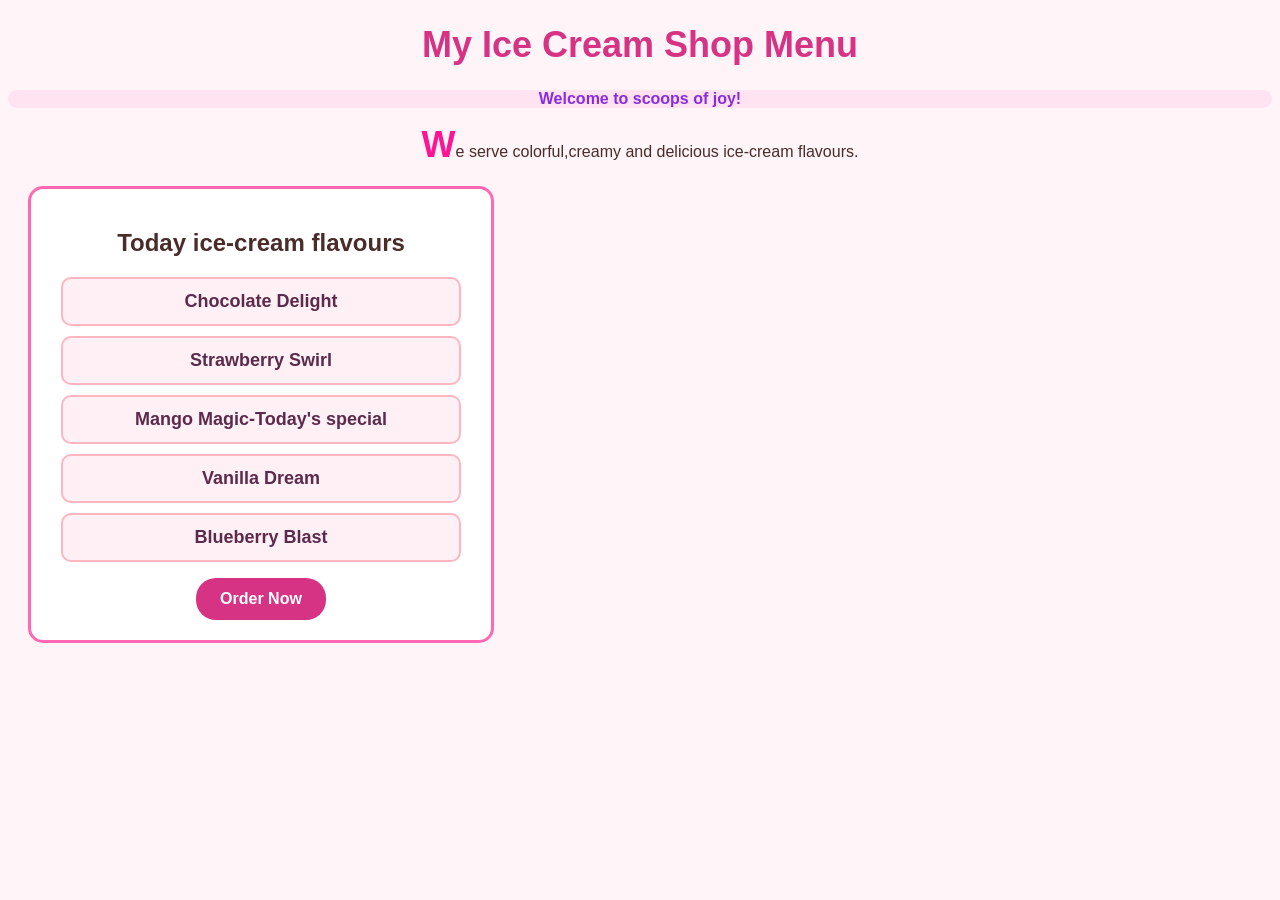
<file: ICE CREAM SHOP MENU/index.html>
<!DOCTYPE html>
<html>
    <head>
        <title>My Ice Cream Shop Menu</title>
        <style>
            body {
                font-family: Arial,sans-serif;
                background-color: #fff4f8;
                text-align: center;
                color: #4a2c2a;
            }

            h1{
                color: #d63384;
                font-size: 36px;
            }

            h1+p {
                color: #8a2be2;
                font-weight: bold;
                background-color: #ffe3f1;
                border-radius: 10px;
            }

            .shop-description::first-letter{
                font-size: 36px;
                color: #ff1493;
                font-weight: bold;
            }

            .menu-box {
                width: 420px;
                background-color: white;
                border: 3px solid #ff69b4;
                border-radius: 15px;
                margin: 20px;
                padding: 20px;
            }

            ul{
                padding: 0;
            }

            ul>li {
                list-style: none;
                background-color: #fff0f5;
                color: #5c2a4a;
                font-size: 18px;
                font-weight: bold;
                margin: 10px;
                padding: 12px;
                border-radius: 10px;
                border: 2px solid #ffb6c1;
            }

            ul>li:nth :nth-child(3) {
                background-color: #fff3cd;
                color: #b85c00;
                border: 3px solid #ffa500;
            }

            ul>li:hover {
                background-color: #ff69b4;
                color: white;
                cursor: pointer;
                transform:scale(1.05);
            }

            button {
                background-color: #d63384;
                color: white;
                border: none;
                border-radius: 20px;
                padding: 12px 24px;
                font-size: 16px;
                font-weight: bold;
            }

            button:hover{
                background-color: #8a2be2;
            }
        </style>
    </head>

    <body>
        <h1>My Ice Cream Shop Menu</h1>
        <p>Welcome to scoops of joy!</p>
        <p class="shop-description">
            We serve colorful,creamy and delicious ice-cream flavours.
        </p>

        <div class="menu-box">
            <h2>Today ice-cream flavours</h2>
            <ul>
                <li>Chocolate Delight</li>
                <li>Strawberry Swirl</li>
                <li>Mango Magic-Today's special</li>
                <li>Vanilla Dream</li>
                <li>Blueberry Blast</li>
            </ul>
            <button>Order Now</button>
        </div>
    </body>
</html>
</file>
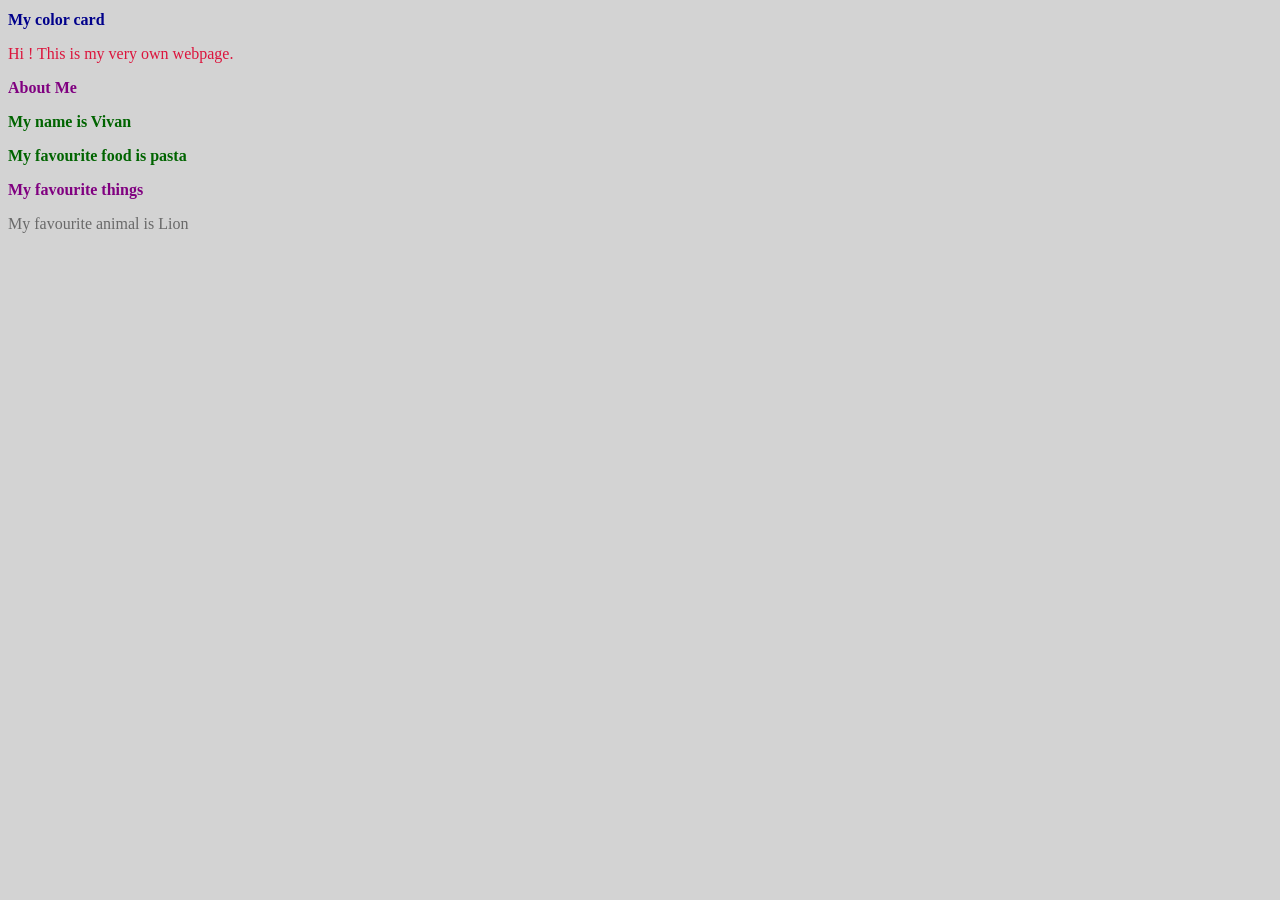
<file: LESSON 1 ACTIVITY 1/index.html>
<!DOCTYPE html>
<html>
    <head>
        <title>My Colour Card</title>

        <style>
            * {
                font-size : 16px;
            }

            body{
                background-color : lightgray;
            }

            h1 {
                color : darkblue;
            }

            h2 {
                color : purple;
            }

            p {
                color :dimgray
            }

            .my-detail {
                color :darkgreen;
                font-weight : bold
            }
            #my-card{
                background-color: lightcyan;
            }
        </style>
    </head>

    <body>
        <h1>My color card</h1>
        <p style="color:crimson;">Hi ! This is my very own webpage.</p>

        <div id="my card">

            <h2>About Me</h2>
            <p class="my-detail">My name is Vivan</p>
            <p class="my-detail">My favourite food is pasta</p>

            </div>

            <h2>My favourite things</h2>
            <p>My favourite animal is Lion</p>




    </body>
</html>
</file>
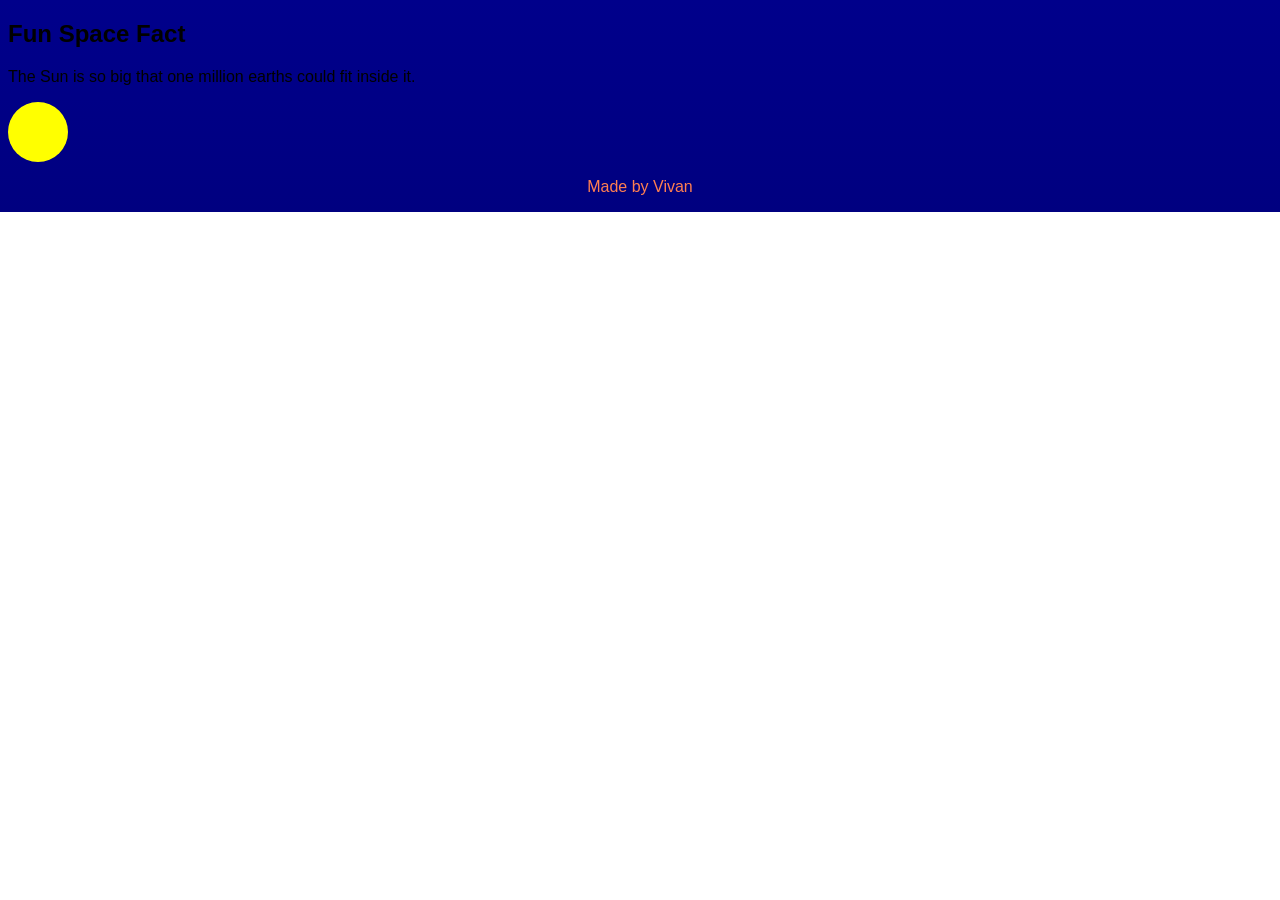
<file: LESSON 2 ACTIVITY 1/index.html>
<!DOCTYPE html>
<html>

<head>
    <title>My Space Page</title>
    <link rel ="stylesheet" href ="style.css">
</head>

<body>

<div class="page header>
    <h1>My Space Page</h1>
    <p>Welcome to my corner of the galaxy</p>
</div>

    <div class = "fact-card">
    <h2>Fun Space Fact</h2>
    <p>The Sun is so big that one million earths could fit inside it.</p>

    <div class="star"></div>

    <p class = "footer-text">Made by Vivan</p>
</body>

</html>
</file>
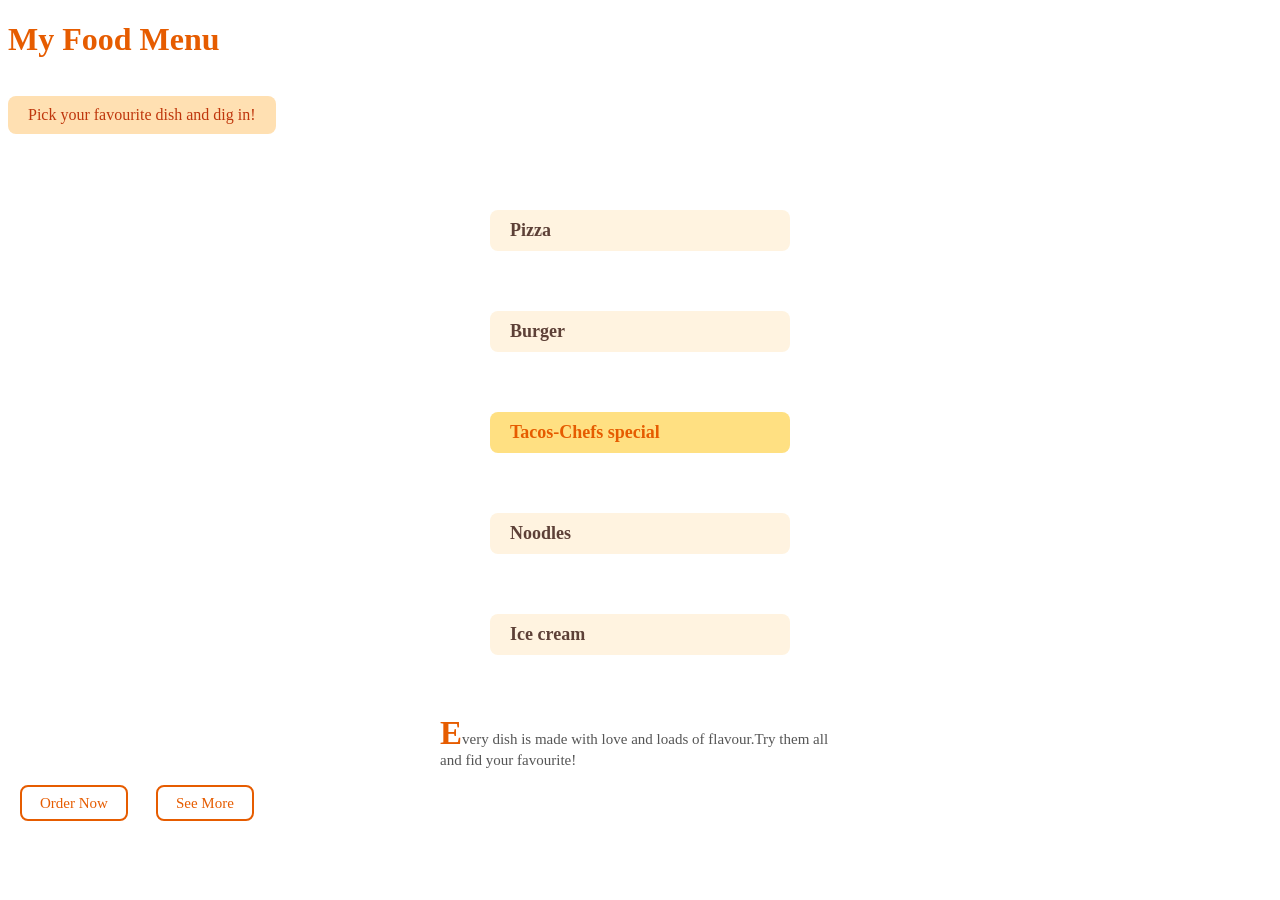
<file: LESSON 4 ACITVITY 1/index.html>
<!DOCTYPE html>
<html>

<head>
    <title>My Food Menu</title>
    <style>
        <body{
            font-family: Arial;
            background: #fff8f0;
            padding: 30px;
            text-align: center;
        }

        h1{
            color: #e65c00;
        }

        /*Sibling Selector-styles the paragraph right after h1 */
        h1+p{
            background: #ffe0b2;
            padding: 10px 20px;
            border-radius:8px ;
            color:#bf360c ;
            display:inline-block ;
        }

        ul{
            padding: 0;
            margin-top: 20px;
        }

        ul>li{
            list-style: none;
            font-size: 18px;
            font-weight: bold;
            color: #5d4037;
            padding: 10px 20px;
            margin: 60px auto;
            width: 260px;
            background: #fff3e0;
            border-radius: 8px;
        }

        ul li:nth-child(3){
            background:#ffe082 ;
            color: #e65c00;
        }

        .desc{
            color: #555;
            margin-top: 20px;
            font-size: 15px;
            max-width: 400px;
            margin-left: auto;
            margin-right: auto;
        }

        .desc::first-letter{
            font-size: 220%;
            color:#e65c00 ;
            font-weight:bold;
        }

        .links{
            margin-top: 25px;
        }

        a{
            color: #e65c00;
            text-decoration: none;
            font-size: 15px;
            margin: 0 12px;
            padding: 8px 18px;
            border: 2px solid #e65c00;
            border-radius: 8px;
        }

        a:hover{
            background: #e65c00;
            color: white;
        }
    </style>
</head>

<body>
    <h1>My Food Menu</h1>
    <p>Pick your favourite dish and dig in!</p>

    <ul>
        <li>Pizza</li>
        <li>Burger</li>
        <li>Tacos-Chefs special</li>
        <li>Noodles</li>
        <li>Ice cream</li>
    </ul>

    <p class="desc">Every dish is made with love and loads of flavour.Try them all and fid your favourite!</p>

    <div class="links">
    <a href="#">Order Now</a>
    <a href="#"> See More</a>
    </div>
    </body>
</html>
</file>
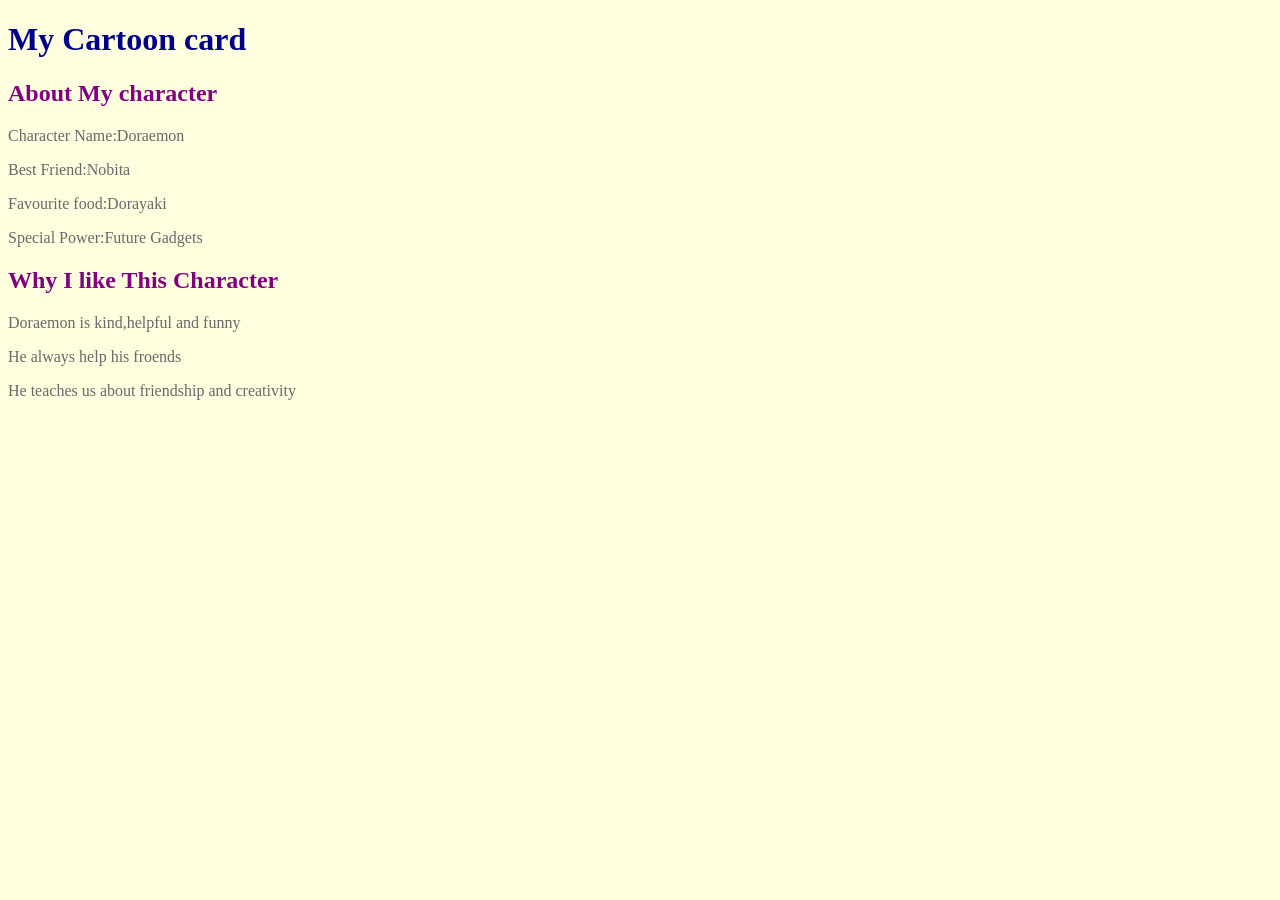
<file: My Cartoon Card/index.html>
<!DOCTYPE html>
<html lang="en">
    <head>
        <meta charset="UTF-8">
        <meta name="viewport"content=width="device-width",initial scale="1.0">
        <title>My Cartoon Card</title>

        <style>

            /*Universal Selector-Applies to everything in the page*/
            */{
                font-size: 16px;
            }

            /*Element Selectors*/
            body{
                background-color: lightyellow;
            }

            h1{
                color: darkblue;
            }

            h2{
                color: purple;
            }

            p{
                color: dimgray;
            }

            /*Class Selector*/
            .cartoon detail{
                color: darkgreen;
                font-weight: bold;
            }

            /*ID Selector*/
            #cartoon-card{
                background-color: lightcyan;
            }
        </style>
        
        </head>

        <body>


        <h1>My Cartoon card</h1>

        <!--Inline CSS-->

        <p style="color: crimson;>Meet My favourite cartton character!</p>

        <div id="cartoon-card">

        <h2>About My character</h2>

        <p class="cartoon-detail">Character Name:Doraemon</p>
        <p class="cartoon-detail">Best Friend:Nobita</p>
        <p class="cartoon-detail">Favourite food:Dorayaki</p>
        <p class="cartoon-detail">Special Power:Future Gadgets</p>

        </div>

        <h2>Why I like This Character</h2>

        <p>Doraemon is kind,helpful and funny</p>
        <p>He always help his froends</p>
        <p>He teaches us about friendship and creativity</p>

        </body>
        </html>
</file>
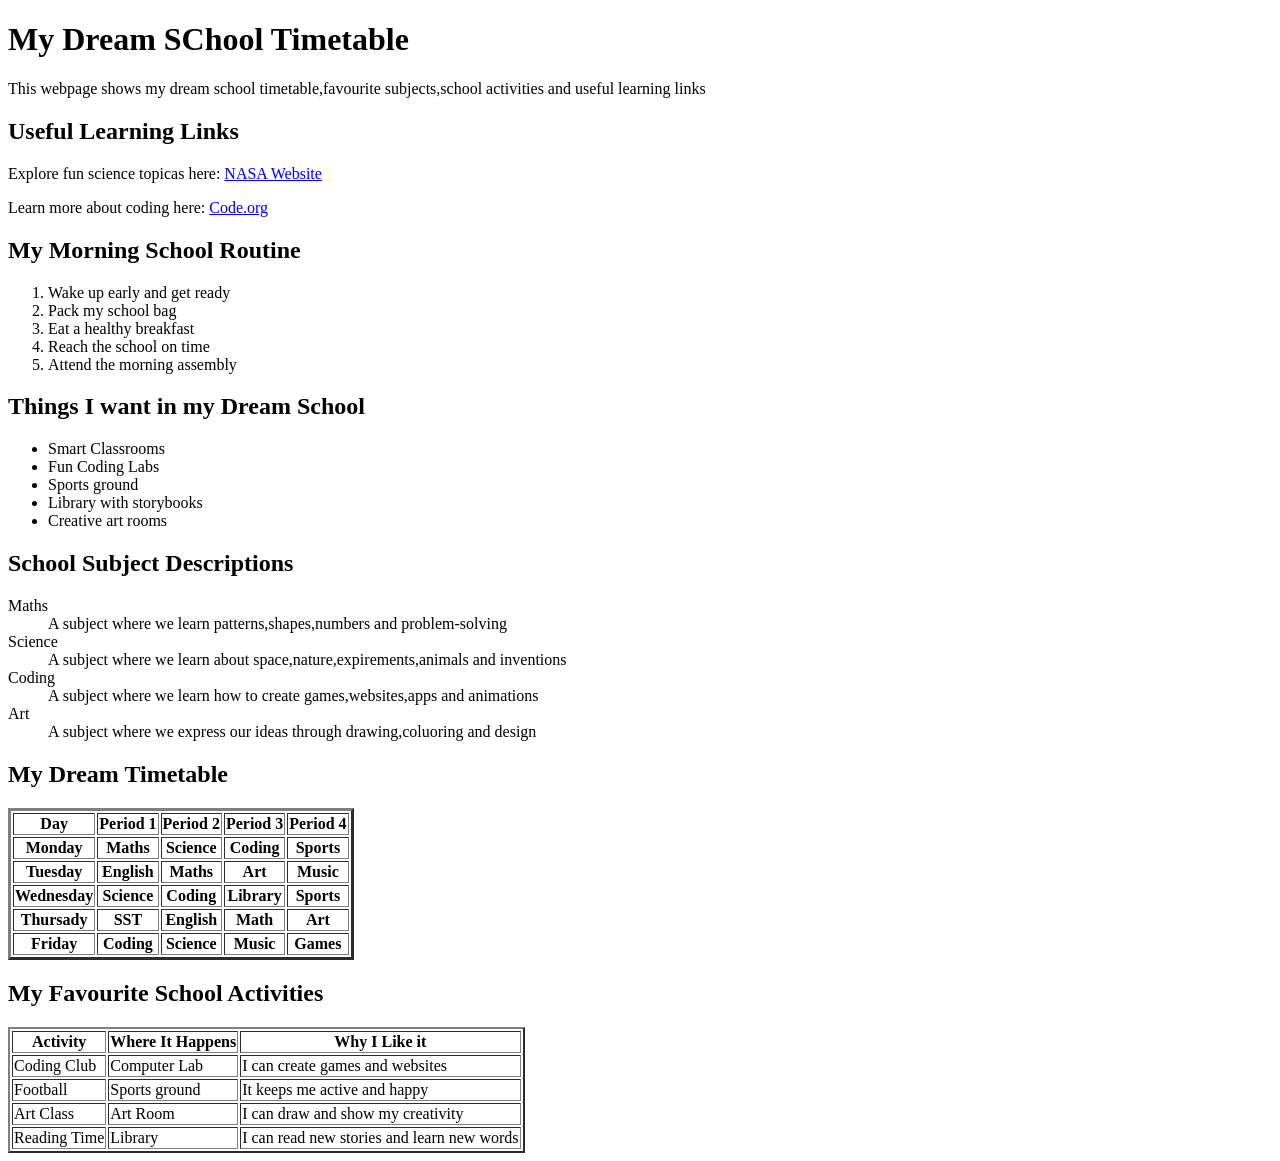
<file: MY DREAM SCHOOL TIMETABLE/index.html>
<!DOCTYPE html>
<html>

<head>
    <meta charset="utf-8" <meta name="viewport" content="width-device-width">
    <title>My Dream School Timetable</title>
</head>

<body>

    <h1>My Dream SChool Timetable</h1>

    <p>
        This webpage shows my dream school timetable,favourite subjects,school activities and useful learning links
    </p>

    <h2>Useful Learning Links</h2>

    <p>
        Explore fun science topicas here:
        <a href="https://www.nasa.gov/" target="_blank">NASA Website </a>
    </p>

    <p>
        Learn more about coding here:
        <a href="https://code.org" target="_blank">Code.org</a>
    </p>

    <h2>My Morning School Routine</h2>

    <ol>
        <li>Wake up early and get ready</li>
        <li>Pack my school bag</li>
        <li>Eat a healthy breakfast</li>
        <li>Reach the school on time</li>
        <li>Attend the morning assembly</li>
    </ol>

    <h2>Things I want in my Dream School</h2>

    <ul>
        <li>Smart Classrooms</li>
        <li>Fun Coding Labs</li>
        <li>Sports ground</li>
        <li>Library with storybooks</li>
        <li>Creative art rooms</li>
    </ul>

    <h2>School Subject Descriptions</h2>

    <dl>
        <dt>Maths</dt>
        <dd>A subject where we learn patterns,shapes,numbers and problem-solving</dd>

        <dt>Science</dt>
        <dd>A subject where we learn about space,nature,expirements,animals and inventions</dd>

        <dt>Coding</dt>
        <dd>A subject where we learn how to create games,websites,apps and animations</dd>

        <dt>Art</dt>
        <dd>A subject where we express our ideas through drawing,coluoring and design</dd>
    </dl>

    <h2>My Dream Timetable</h2>

    <table border="3">
        <tr>
            <th>Day</th>
            <th>Period 1</th>
            <th>Period 2</th>
            <th>Period 3</th>
            <th>Period 4 </th>
        </tr>

        <tr>
            <th>Monday</th>
            <th>Maths</th>
            <th>Science</th>
            <th>Coding</th>
            <th>Sports </th>
        </tr>

        <tr>
            <th>Tuesday</th>
            <th>English</th>
            <th>Maths</th>
            <th>Art</th>
            <th>Music</th>
        </tr>

        <tr>
            <th>Wednesday</th>
            <th>Science</th>
            <th>Coding</th>
            <th>Library</th>
            <th>Sports</th>
        </tr>

        <tr>
            <th>Thursady</th>
            <th>SST</th>
            <th>English</th>
            <th>Math</th>
            <th>Art</th>
        </tr>

        <tr>
            <th>Friday</th>
            <th>Coding</th>
            <th>Science</th>
            <th>Music</th>
            <th>Games</th>
        </tr>

        </table>

        <h2>My Favourite School Activities</h2>
        <tr>
        <table border="2">
            <th>Activity</th>
            <th>Where It Happens</th>
            <th>Why I Like it</th>
        </tr>

        <tr>
            <td>Coding Club</td>
            <td>Computer Lab</td>
            <td>I can create games and websites</td>
        </tr>

        <tr>
            <td>Football</td>
            <td>Sports ground</td>
            <td>It keeps me active and happy</td>
        </tr>

        <tr>
            <td>Art Class</td>
            <td>Art Room</td>
            <td>I can draw and show my creativity</td>
        </tr>

        <tr>
            <td>Reading Time</td>
            <td>Library</td>
            <td>I can read new stories and learn new words</td>
        </tr>
        </table>


</body>

</html>
</file>
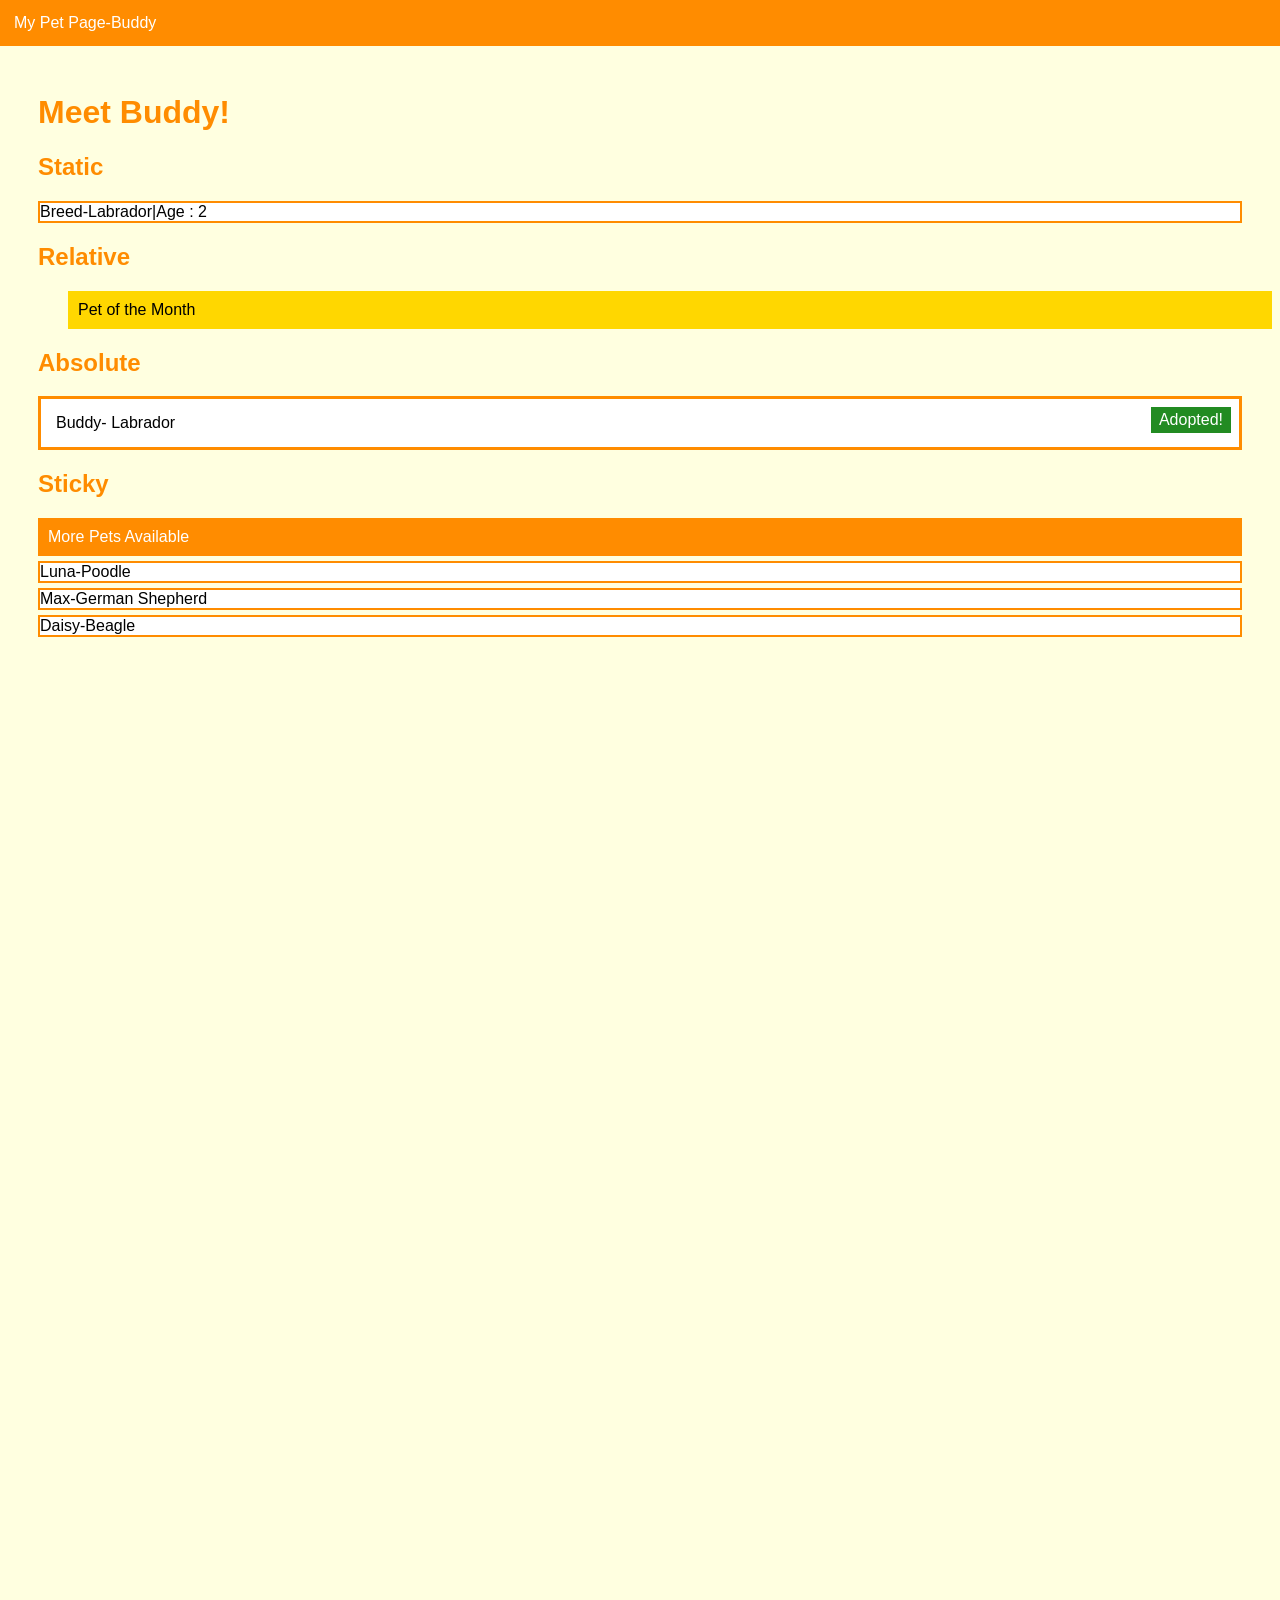
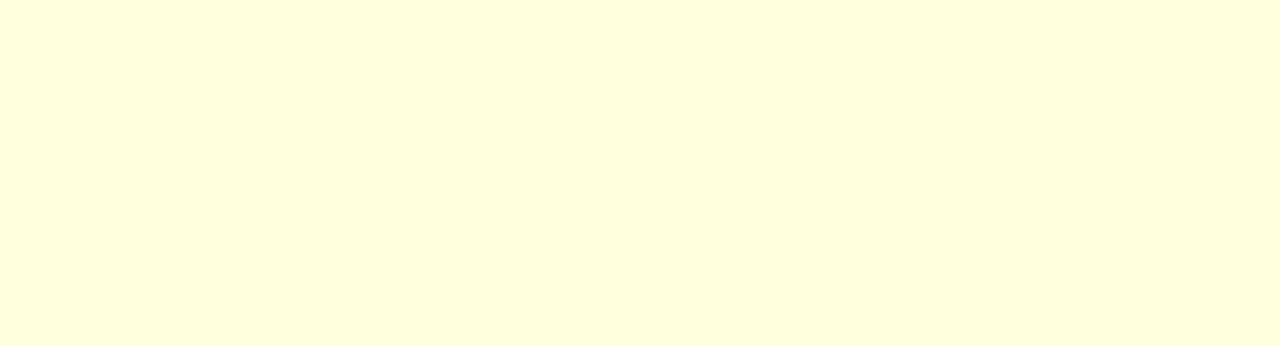
<file: MY PET PAGE/index.html>
<!DOCTYPE html>
<html>

<head>
    <title>My Pet Page</title>
    <style>
        body {
            font-family: Arial;
            background-color: lightyellow;
            padding: 65px 30px;
            min-height: 1800px;
        }

        h1,
        h2 {
            color: darkorange;
        }

        .top-bar {
            position: fixed;
            top: 0;
            left: 0;
            right: 0;
            background: darkorange;
            color: white;
            padding: 14px;
        }

        .list-item {
            background: white;
            border: 2px solid darkorange;
            padding: 0px;
            margin: 5px 0;
        }

        .special-note {
            position: relative;
            left: 30px;
            background: gold;
            padding: 10px;
        }

        .pet-card {
            position: relative;
            background: white;
            border: 3px solid darkorange;
            padding: 15px;
        }

        .badge {
            position: absolute;
            top: 8px;
            right: 8px;
            background: forestgreen;
            color: white;
            padding: 4px 8px;
        }

        .section-label{
            position: sticky;
            top: 55px;
            background: darkorange;
            color: white;
            padding: 10px;
        }
    </style>
</head>

<body>
    <div class="top-bar">My Pet Page-Buddy</div>
    <h1>Meet Buddy!</h1>
    <h2>Static</h2>
    <div class="list-item">Breed-Labrador|Age : 2</div>
    <h2>Relative</h2>
    <div class="special-note">Pet of the Month</div>
    <h2>Absolute</h2>
    <div class="pet-card">Buddy- Labrador <div class="badge">Adopted!</div>
    </div>
    <h2>Sticky</h2>
    <div class="section-label">More Pets Available</div>
    <div class="list-item">Luna-Poodle</div>
    <div class="list-item">Max-German Shepherd</div>
    <div class="list-item">Daisy-Beagle</div>
</body>
</html>
</file>
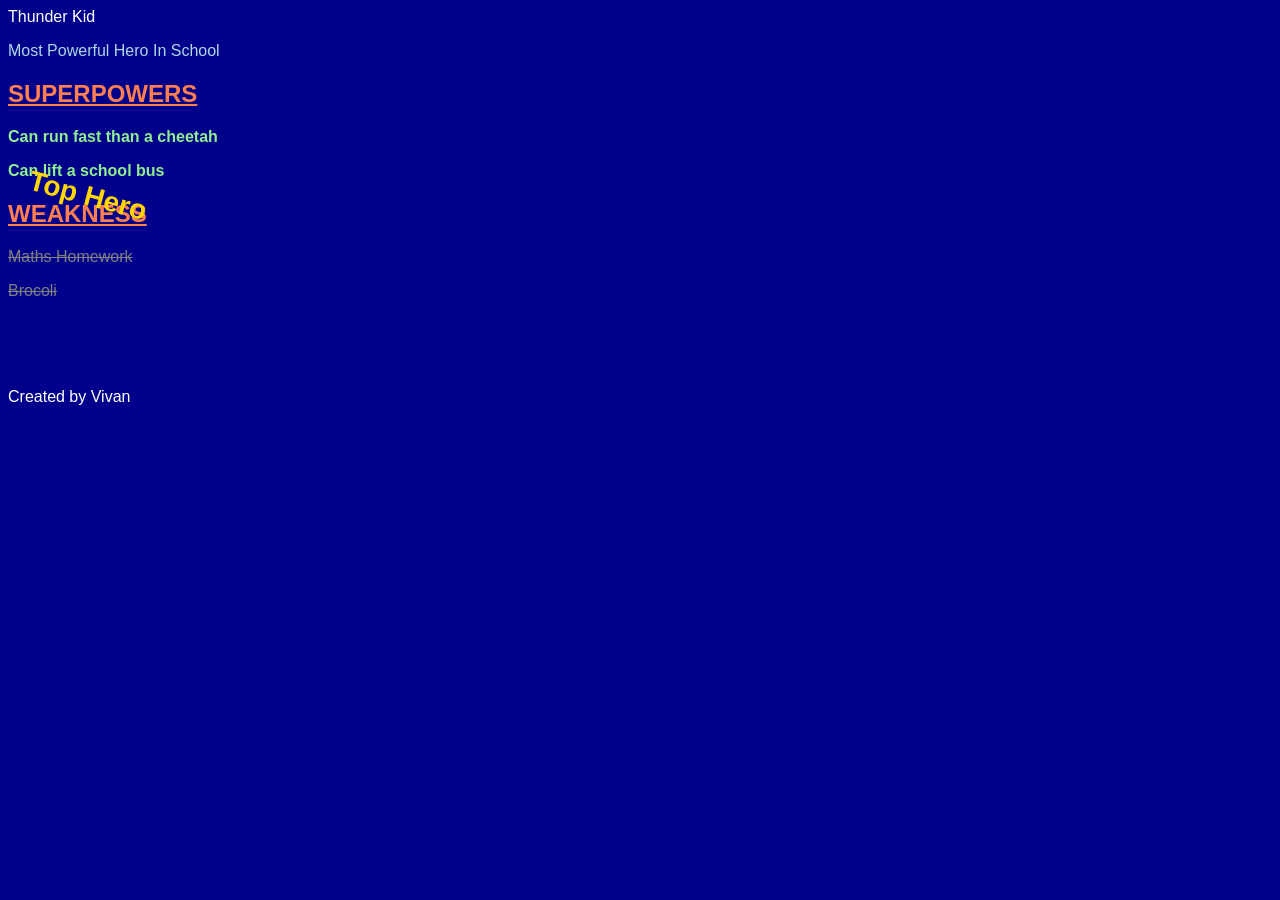
<file: MY SUPERHERO CARD/INDEX.HTML>
<!DOCTYPE html>
<html>

<head>
    <title>My Superhero Card</title>
    <style>
        /*Typography-font,size,weight,color for the whole page*/
        body{
            background-color: darkblue;
            color: white;
            font-family: arial,sans serif;
        }

        /*Typograohy+text shadow - big bold title with an orange shadow*/
        .hero-name{
            font-size: 60px;
            font-weight: bold;
            color: yellow;
            text-shadow: 3px 3px orange;
        }

        .tagline {
            font-size: italic;
            color: lightblue;
            text-transform: capitalize;
        }

        .label{
            text-transform: uppercase;
            text-decoration: underline;
            color: coral;
        }

        .power{
            font-weight: bold;
            color: lightgreen;
        }

        .weakness{
            text-decoration: line-through;
            color: gray;
        }

        .badge{
            font-size: 28px;
            font-weight: bold;
            color: gold;
            transform:rotate(15deg) ;
        }

        .made by{
            color: coral;
            font-size: italic;
        }
    </style>
</head>

<body>

    <h1class="hero-name"></h1class>Thunder Kid</h1>
    <p class="tagline">Most powerful hero in school</p>

    <h2 class="label">Superpowers</h2>
    <p class="power">Can run fast than a cheetah</p>
    <p class="power">Can lift a school bus</p>

    <h2 class="label">weakness</h2>
    <p class="weakness">Maths Homework</p>
    <p class="weakness">Brocoli</p>

    <p class="badge">Top Hero</p>

    <p class="made by">Created by Vivan</p>
</body>

</html>
</file>
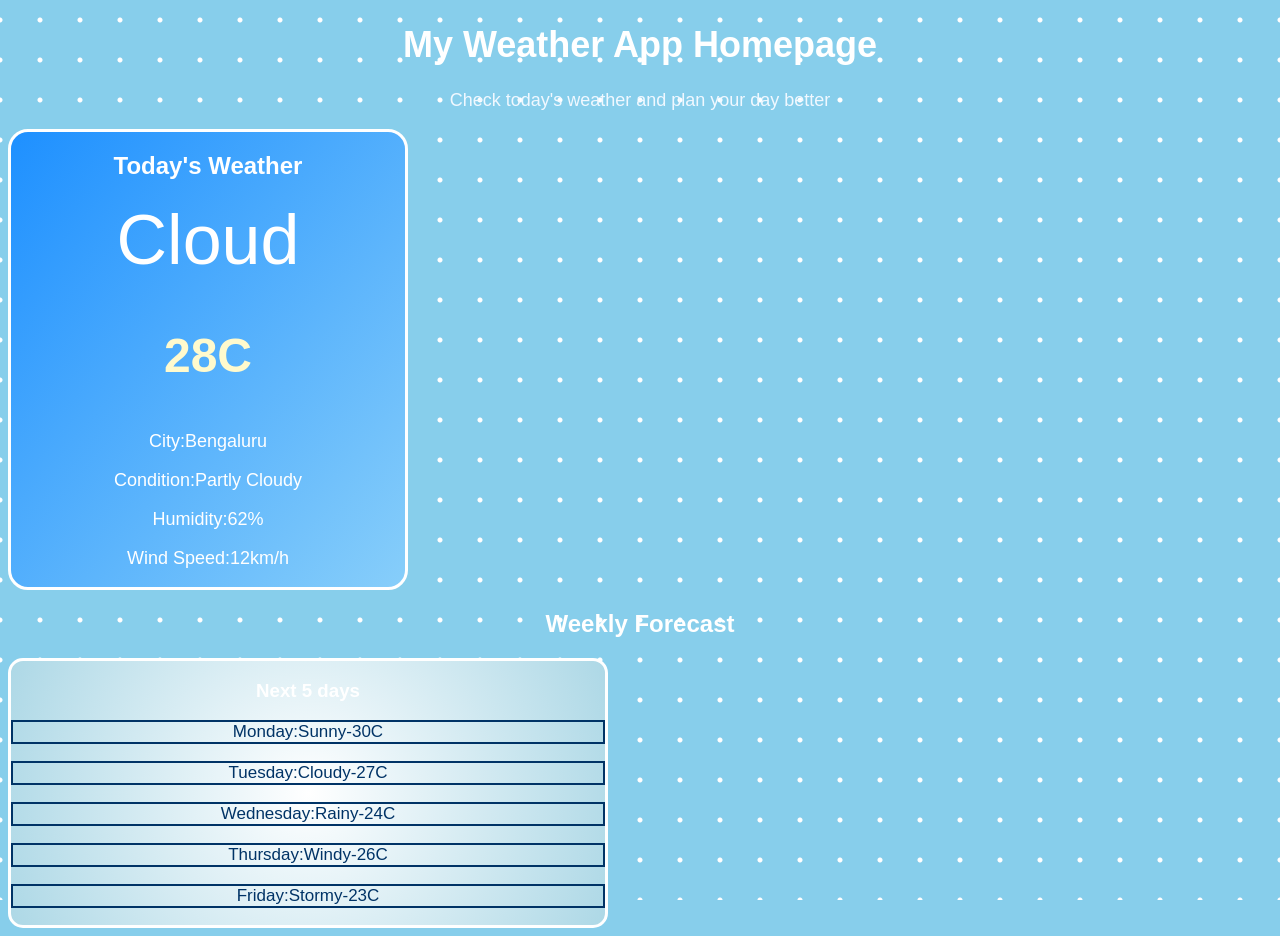
<file: MY WEATHER APP HOMEPAGE/index.html>
<!DOCTYPE html>
<html>
<head>
    <title>My Weather App Homepage</title>

    <style>
        
            * {
                box-sizing: border-box;
                font-family: Arial,sans-serif;
            }

            body {
                background-color: #87ceeb;
                background-image: radial-gradient(circle,white 2px,transparent 3px);
                background-size: 40px 40px;
                background-repeat: repeat;background-position: top center;
                background-attachment: fixed;
                color: white;
                text-align: center;
            }

            h1 {
                font-size: 36px;
                color: white;
            }

            .subtitle {
                font-size: 18px;
                color: #f0f8ff;
            }

            .weather-card {
                width: 400px;
                border: 3px solid white;
                border-radius: 20px;
                background-image:linear-gradient(to bottom right,#1e90ff,#87cefa);
            }

            .weather-icon {
                font-size: 70px;
                animation: floatCloud 3s infinite alternate;
            }

            #temperature {
                font-size: 48px;
                font-weight: bold;
                color: #fffacd;
            }

            .details {
                font-size: 18px;
                color: white;
            }

            .forecast-section {
                width: 600px;
                border: 3px solid white;
                border-radius: 15px;
                background-image: radial-gradient(circle,white,#add8e6);
                color: #003366;
            }

            .day {
                border: 2px solid;
                font-size: 17px;
                color: #003366;
            }

            h2,h3 {
                color: white;
            }

            @keyframes floatCloud {
                from {
                    transform: translateY(0);
                }

                to {
                    transform: translateY(20px);
                }
            }


    </style>
</head>

<body>

    <h1>My Weather App Homepage</h1>
    <p class="subtitle">
        Check today's weather and plan your day better
    </p>

    <div class="weather-card">
        <h2>Today's Weather</h2>

        <div class="weather-icon">Cloud</div>

        <p id="temperature">28C</p>

        <p class="details">City:Bengaluru</p>
        <p class="details">Condition:Partly Cloudy</p>
        <p class="details">Humidity:62%</p>
        <p class="details">Wind Speed:12km/h</p>
    </div>

    <h2>Weekly Forecast</h2>
    <div class="forecast-section">
        <h3 class="forecast-title">Next 5 days</h3>

        <p class="day">Monday:Sunny-30C</p>
        <p class="day">Tuesday:Cloudy-27C</p>
        <p class="day">Wednesday:Rainy-24C</p>
        <p class="day">Thursday:Windy-26C</p>
        <p class="day">Friday:Stormy-23C</p>
    </div>
</body>
</html>
</file>
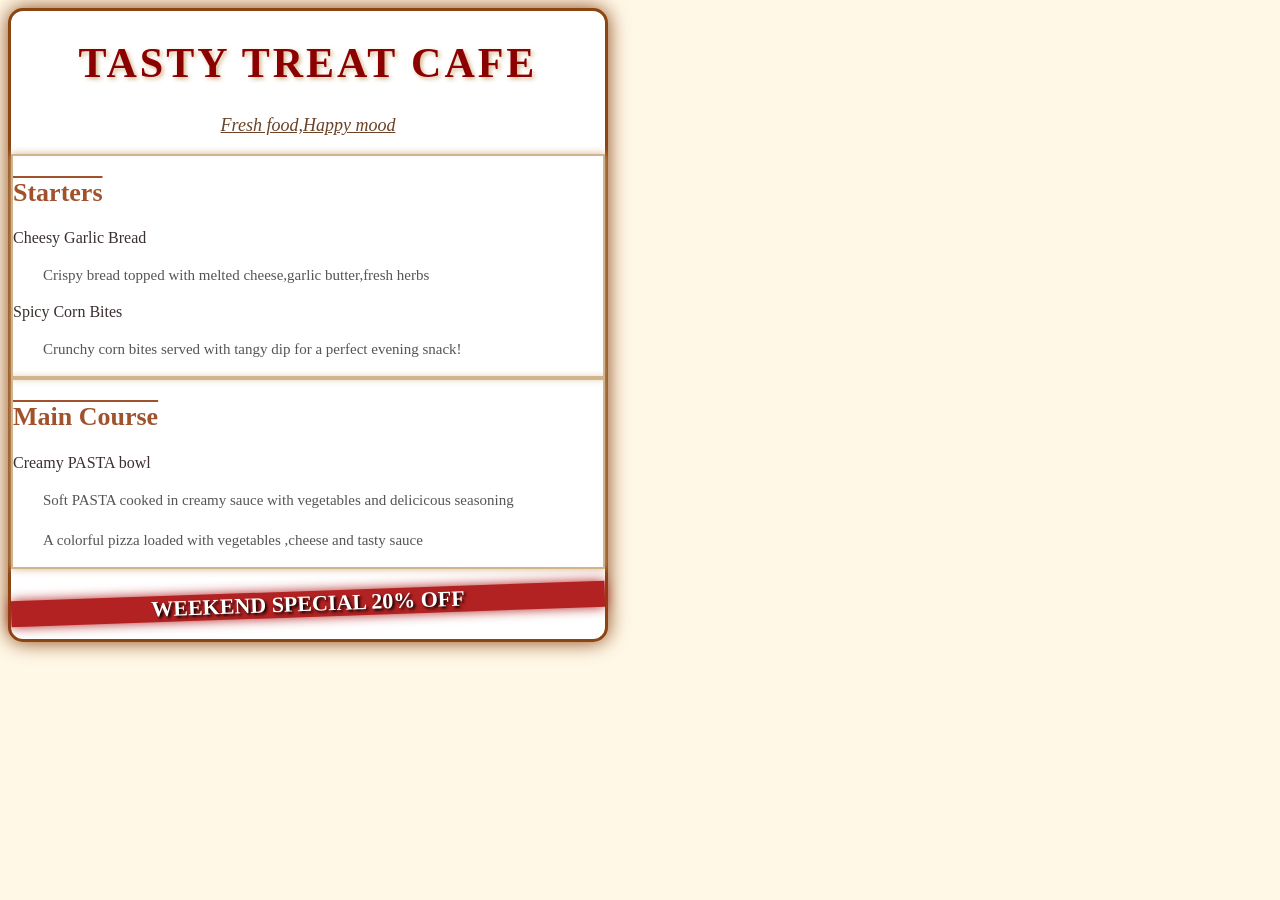
<file: RESTAURANT MENU CARD/index.html>
<!DOCTYPE html>
<html>
    <head>
        <title>My Restaurant Menu Card</title>

        <style>

            * {
                box-sizing: border-box;
            }

            body {
                font-family: Georgia,serif;
                background-color: #fff8e7;
                color: #3b2f2f;
            }

            .menu-card {
                width: 600px;
                border: 3px solid #8b4513;
                border-radius: 15px;
                background-color: #ffffff;
                box-shadow: 0 0 20px #8b4513;
            }

            .restraunt-name {
                font-size: 42px;
                font-weight: bold;
                color: #8b0000;
                text-align: center;
                text-transform: uppercase;
                letter-spacing: 3px;
                text-shadow: 2px 2px 4px #d2b48c;
            }

            .tagline {
                font-size: 18px;
                font-style: italic;
                text-align: center;
                color: #6b4226;
                text-decoration: underline;
            }

            .menu-section {
                border: 2px solid #d2b48c;
                box-shadow: 0 0 8px #d2b48c;
            }

            .section-title {
                font-size: 26px;
                color: #a0522d;
                text-transform: capitalize;
                text-decoration: overline;
            }

            .dish-name:hover{
                transform: scale(1.1);
            }

            .dish-description{
                font-size: 15px;
                line-height: 1.6;
                text-indent: 30px;
                color: #555555;
            }
            
            .special-offer {
                font-size: 22px;
                font-weight: bold;
                color: #ffffff;
                background-color: #b22222;
                text-align: center;
                text-transform: uppercase;
                text-shadow: 2px 2px 3px #000000;
                box-shadow: 0 0 12px #b22222;
                transform: rotate(-2deg);
            }
            
        </style>
        </head>

        <body>
            <div class="menu-card">

                <h1 class="restraunt-name">Tasty Treat Cafe</h1>

                <p class="tagline">Fresh food,Happy mood</p>

            <div class="menu-section">
                <h2 class="section-title">Starters</h2>

                <p class="dish-name">Cheesy Garlic Bread</p>
                <p class="dish-description">
                    Crispy bread topped with melted cheese,garlic butter,fresh herbs
                </p>

                <p class="dish-name">Spicy Corn Bites</p>
                <p class="dish-description">
                    Crunchy corn bites served with tangy dip for a perfect evening snack!
                </p>
                </div>

                <div class="menu-section">
                    <h2 class="section-title">Main course</h2>
                    <p class="dish-name">Creamy PASTA bowl</p>
                    <p class="dish-description">
                        Soft PASTA cooked in creamy sauce with vegetables and delicicous seasoning
                    </p>

                    <p class="dish-name"veggie-pizza</p>
                    <p class="dish-description">
                        A colorful pizza loaded with vegetables ,cheese and tasty sauce
                    </p>
                </div>

                <p class="special-offer">Weekend special 20% off</p>
        </body>
</html>
</file>
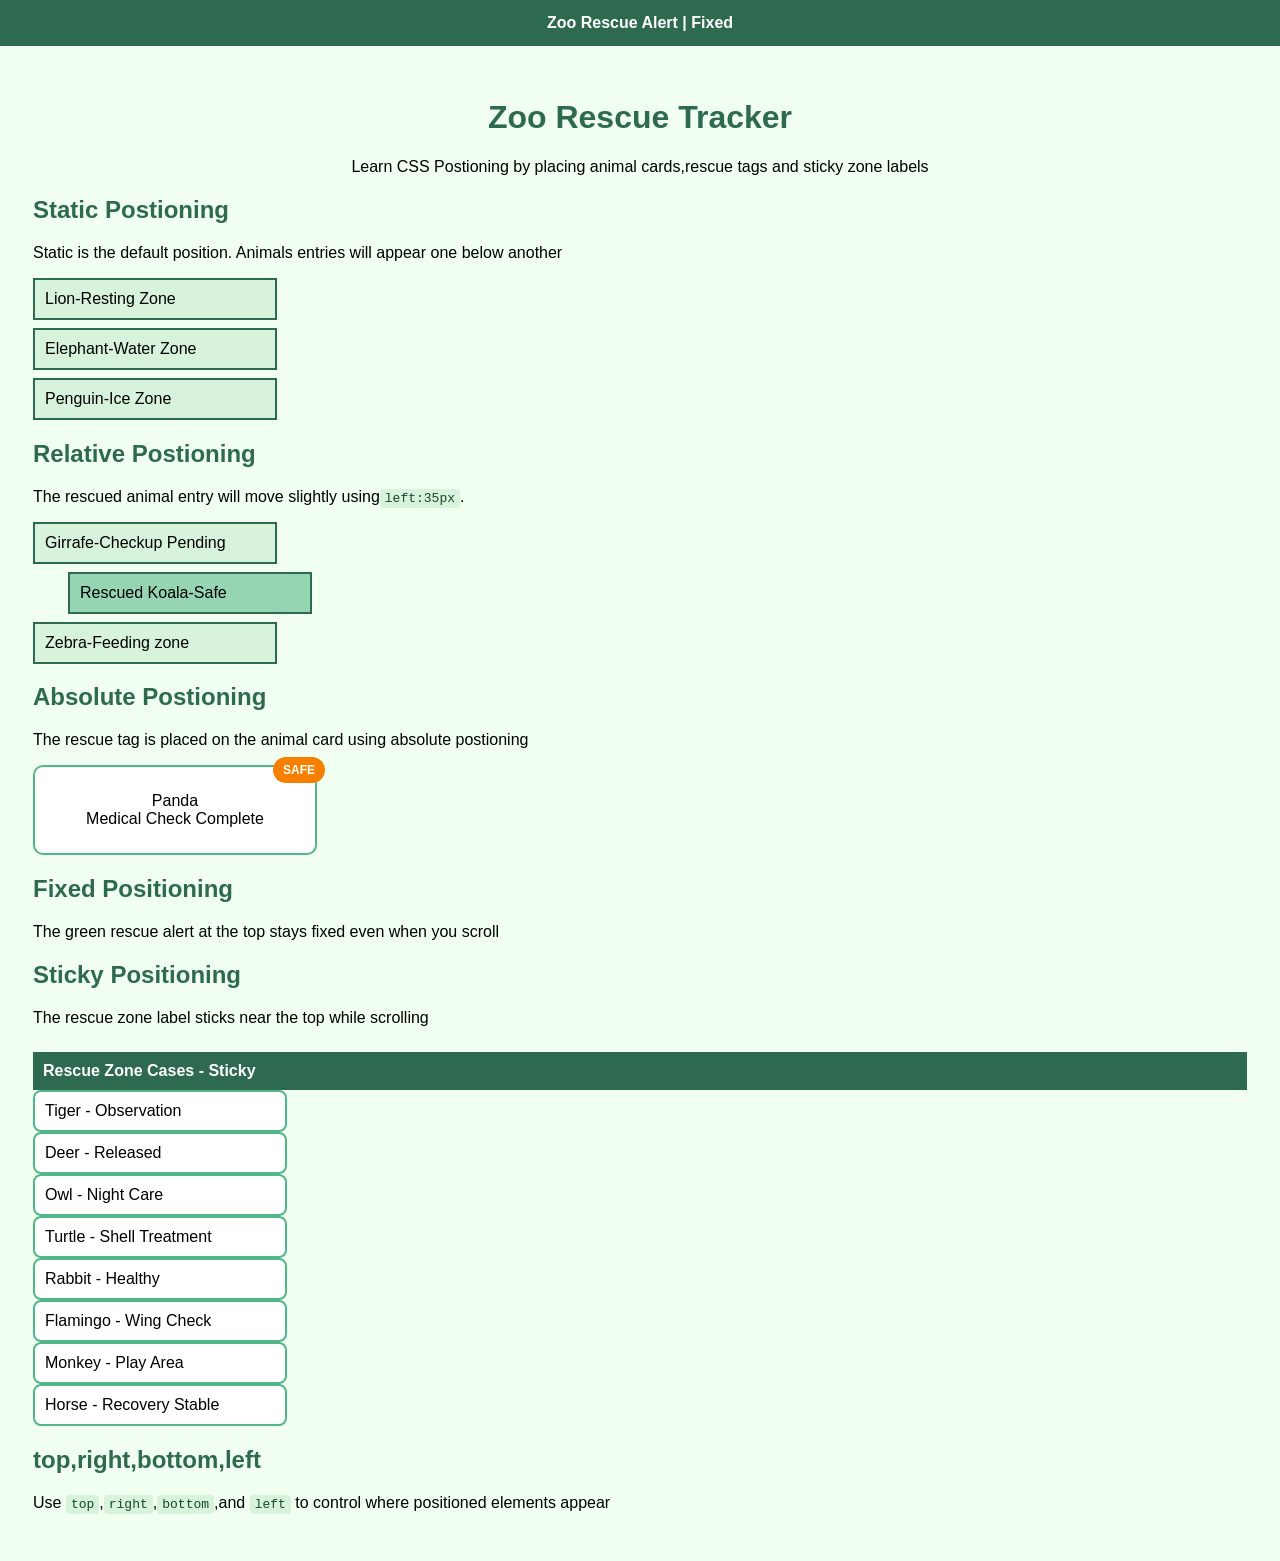
<file: ZOO RESCUE TRACKER/index.html>
<!DOCTYPE html>
<html>

<head>
    <title>Zoo Rescue Tracker</title>
    <style>
        body {
            font-family: Arial, sans-serif;
            background: #f1fff0;
            padding: 25px;
            padding-top: 70px;
            min-height: 1200px;
        }

        h1,
        h2 {
            color: #2d6a4f;
        }

        h1 {
            text-align: center;
        }

        .alert {
            position: fixed;
            top: 0;
            left: 0;
            right: 0;
            background: #2d6a4f;
            color: white;
            padding: 14px;
            text-align: center;
            font-weight: bold;
        }

        .animal {
            background: #d8f3dc;
            border: 2px solid #2d6a4f;
            padding: 10px;
            margin: 8px 0;
            width: 220px;
        }

        .moved {
            position: relative;
            left: 35px;
            background: #95d5b2;
        }

        .card {
            position: relative;
            background: white;
            border: 2px solid #52b788;
            border-radius: 10px;
            padding: 25px;
            width: 230px;
            text-align: center;
        }

        .tag {
            position: absolute;
            top: -10px;
            right: -10px;
            background: #f77f00;
            color: white;
            padding: 6px 10px;
            border-radius: 20px;
            font-size: 12px;
            font-weight: bold;
        }

        .zone {
            position: sticky;
            top: 50px;
            background: #2d6a4f;
            color: white;
            padding: 10px;
            margin-top: 25px;
            font-weight: bold;
        }

        .case {
            background: white;
            border: 2px solid #52b788;
            padding: 10px;
            margin-top: 8px 0;
            width: 230px;
            border-radius: 8px;
        }

        code {
            background: #d8f3dc;
            color: #1b4332;
            padding: 2px 5px;
            border-radius: 4px;
        }
    </style>
</head>

<body>
    <div class="alert">Zoo Rescue Alert | Fixed</div>

    <h1>Zoo Rescue Tracker</h1>
    <p style="text-align: center;">Learn CSS Postioning by placing animal cards,rescue tags and sticky zone labels</p>
    <h2>Static Postioning</h2>
    <p>Static is the default position. Animals entries will appear one below another</p>
    <div class="animal">Lion-Resting Zone</div>
    <div class="animal">Elephant-Water Zone</div>
    <div class="animal">Penguin-Ice Zone</div>

    <h2>Relative Postioning</h2>
    <p>The rescued animal entry will move slightly using<code>left:35px</code>.</p>
    <div class="animal">Girrafe-Checkup Pending</div>
    <div class="animal moved">Rescued Koala-Safe</div>
    <div class="animal">Zebra-Feeding zone</div>

    <h2>Absolute Postioning</h2>
    <p>The rescue tag is placed on the animal card using absolute postioning</p>
    <div class="card">
    Panda<br>
    Medical Check Complete
    <div class="tag">SAFE</div>
    </div>

    <h2>Fixed Positioning</h2>
    <p>The green rescue alert at the top stays fixed even when you scroll</p>

    <h2>Sticky Positioning</h2>
    <p>The rescue zone label sticks near the top while scrolling
    </p>

    <div class="zone">Rescue Zone Cases - Sticky</div>

    <div class="case">Tiger - Observation</div>
    <div class="case">Deer - Released</div>
    <div class="case">Owl - Night Care</div>
    <div class="case">Turtle - Shell Treatment</div>
    <div class="case">Rabbit - Healthy</div>
    <div class="case">Flamingo - Wing Check</div>
    <div class="case">Monkey - Play Area</div>
    <div class="case">Horse - Recovery Stable</div>

    <h2>top,right,bottom,left</h2>
    <p>
        Use <code>top</code>,<code>right</code>,<code>bottom</code>,and <code>left</code>
            to control where positioned elements appear
        
    </p>

</body>

</html>
</file>
<file: LESSON 2 ACTIVITY 1/style.css>
body{
    background-color : dark-blue;
    background-image : linear-gradient(to bottom,darkblue,navy);
    background-repeat : no-repeat;
    background-position: top center;
    font-family: Arial,sans-serif;
}

.page-header{
    background-image: linear-gradient(to right,purple,coral) ;
    border-radius: 16px;
    text-align: center;
    color:white
    }

.fact card{
    background-color: midnightblue;
    border-radius: 12px;
    color: white;
}

.fact card h2{
    color: coral;
}

.star{
    width: 60px;
    height: 60px;
    background-color: yellow;
    border-radius: 50%;
    animation: twinkle 2s infinite alternate;
}

@keyframes twinkle{
    from{
        background-color: yellow;
    }


    to{
        background-color: white;
    
    }
}

.footer-text{
    text-align :center;
    color: coral;
}
</file>
